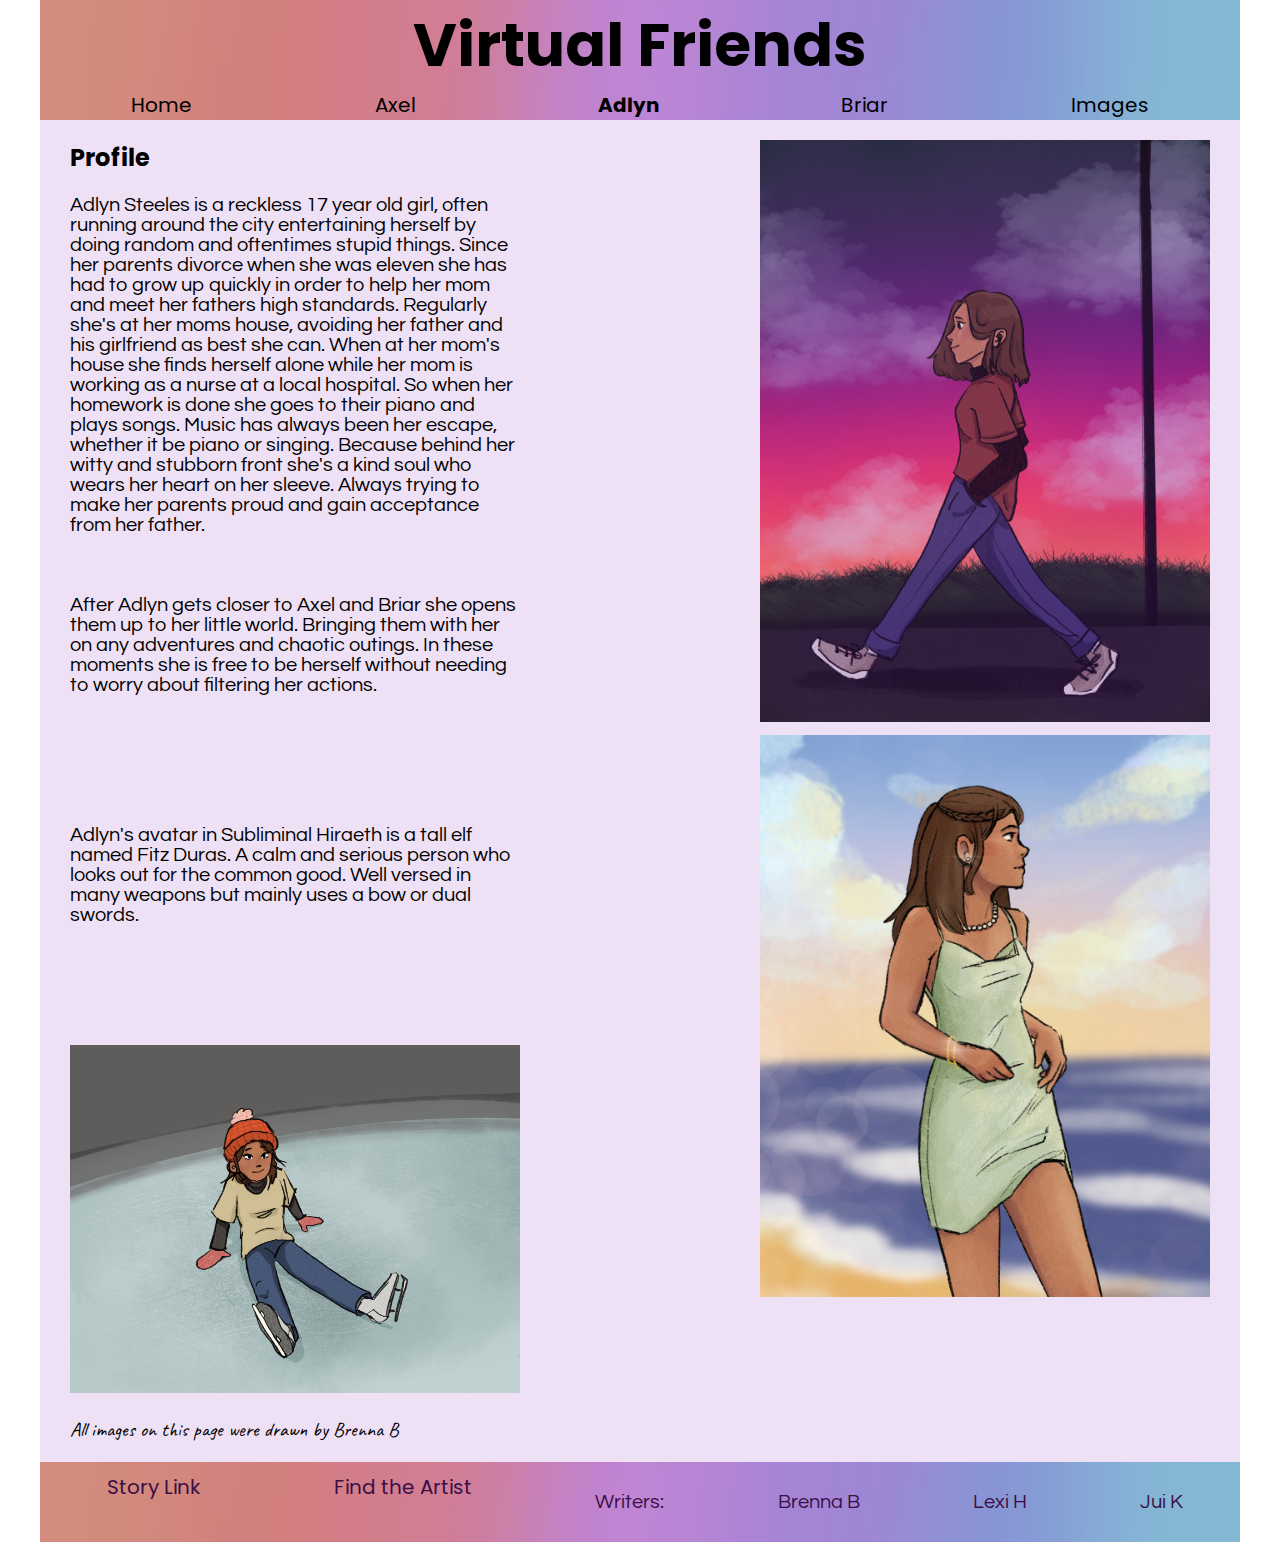
<file: Assign-2/Adlyn.html>
<!DOCTYPE html>
<html>

<head>
    <title>Virtual Friends Adlyn</title>
    <meta charset="UTF-8">
    <link rel="preconnect" href="https://fonts.googleapis.com">
    <link rel="preconnect" href="https://fonts.gstatic.com" crossorigin>
    <link
        href="https://fonts.googleapis.com/css2?family=Caveat:wght@400;600&family=Poppins:wght@400;500;600&family=Questrial&display=swap"
        rel="stylesheet">
    <link rel="stylesheet" href="css/style.css">
</head>

<body>
    <div class="container">
        <section class="banner">
            <h1 class="h1">
                Virtual Friends
            </h1>
            <nav class="primary-nav">
                <ul>
                    <li class="flex-item">
                        <a href="index.html">Home</a>
                    </li>
                    <li class="flex-item">
                        <a href="Axel.html">Axel</a>
                    </li>
                    <li class="flex-item activenav">
                        <a href="Adlyn.html">Adlyn</a>
                    </li>
                    <li class="flex-item">
                        <a href="Briar.html">Briar</a>
                    </li>
                    <li class="flex-item">
                        <a href="ImagesPage.html">Images</a>
                    </li>
                </ul>
            </nav>
        </section>
        <div class="adlyngrid bgcolor-1">
            <section class="adlyngridchild-1">
                <img src="images/Adlyn_Skates.jpg">
                <p class="phototxt">
                    All images on this page were drawn by Brenna B
                </p>
            </section>
            <section class="adlyngridchild-2">
                <h2>
                    Profile
                </h2>
                <p>
                    Adlyn Steeles is a reckless 17 year old girl, often running around the city entertaining herself by
                    doing random and oftentimes stupid things. Since her parents divorce when she was eleven she has had
                    to grow up quickly in order to help her mom and meet her fathers high standards. Regularly she's at
                    her moms house, avoiding her father and his girlfriend as best she can. When at her mom's house she
                    finds herself alone while her mom is working as a nurse at a local hospital. So when her homework is
                    done she goes to their piano and plays songs. Music has always been her escape, whether it be piano
                    or singing. Because behind her witty and stubborn front she's a kind soul who wears her heart on her
                    sleeve. Always trying to make her parents proud and gain acceptance from her father.
                </p>
            </section>
            <section class="adlyngridchild-3">
                <p>
                    After Adlyn gets closer to Axel and Briar she opens them up to her little world. Bringing them with
                    her on any adventures and chaotic outings. In these moments she is free to be herself without
                    needing to worry about filtering her actions.
                </p>
            </section>
            <section class="adlyngridchild-4">
                <p>
                    Adlyn's avatar in Subliminal Hiraeth is a tall elf named Fitz Duras. A calm and serious person who
                    looks out for the common good. Well versed in many weapons but mainly uses a bow or dual swords.
                </p>
            </section>
            <section class="adlyngridchild-5">
                <img src="images/Adlyn Beach.jpg">
            </section>
            <section class="adlyngridchild-6">
                <img src="images/Late_Night_Walk.jpg">
            </section>
        </div>
    </div>
</body>
<footer>
    <div class="container">
        <section class="footerBg">
            <div class="footerGrid">
                <div class="footerGrid-child-1">
                    <a href="https://www.wattpad.com/user/Fruit_Squad"
                        class="footergrid-txtlinks">Story Link</a>
                </div>
                <div class="footerGrid-child-2">
                    <a href="https://www.instagram.com/introvert.ed.artist/"
                        class="footergrid-txtlinks">Find the Artist</a>
                </div>
                <div class="footerGrid-child-3 footerGrid-txt">
                    <p>Writers:</p>
                </div>
                <div class="footerGrid-child-4 footerGrid-txt footerGrid-txt-Bre">
                    <p>Brenna B</p>
                </div>
                <div class="footerGrid-child-5 footerGrid-txt">
                    <p>Lexi H </p>
                </div>
                <div class="footerGrid-child-6 footerGrid-txt footerGrid-txt-jui">
                    <p>Jui K</p>
                </div>
            </div>
        </section>
    </div>
</footer>

</html>
</file>
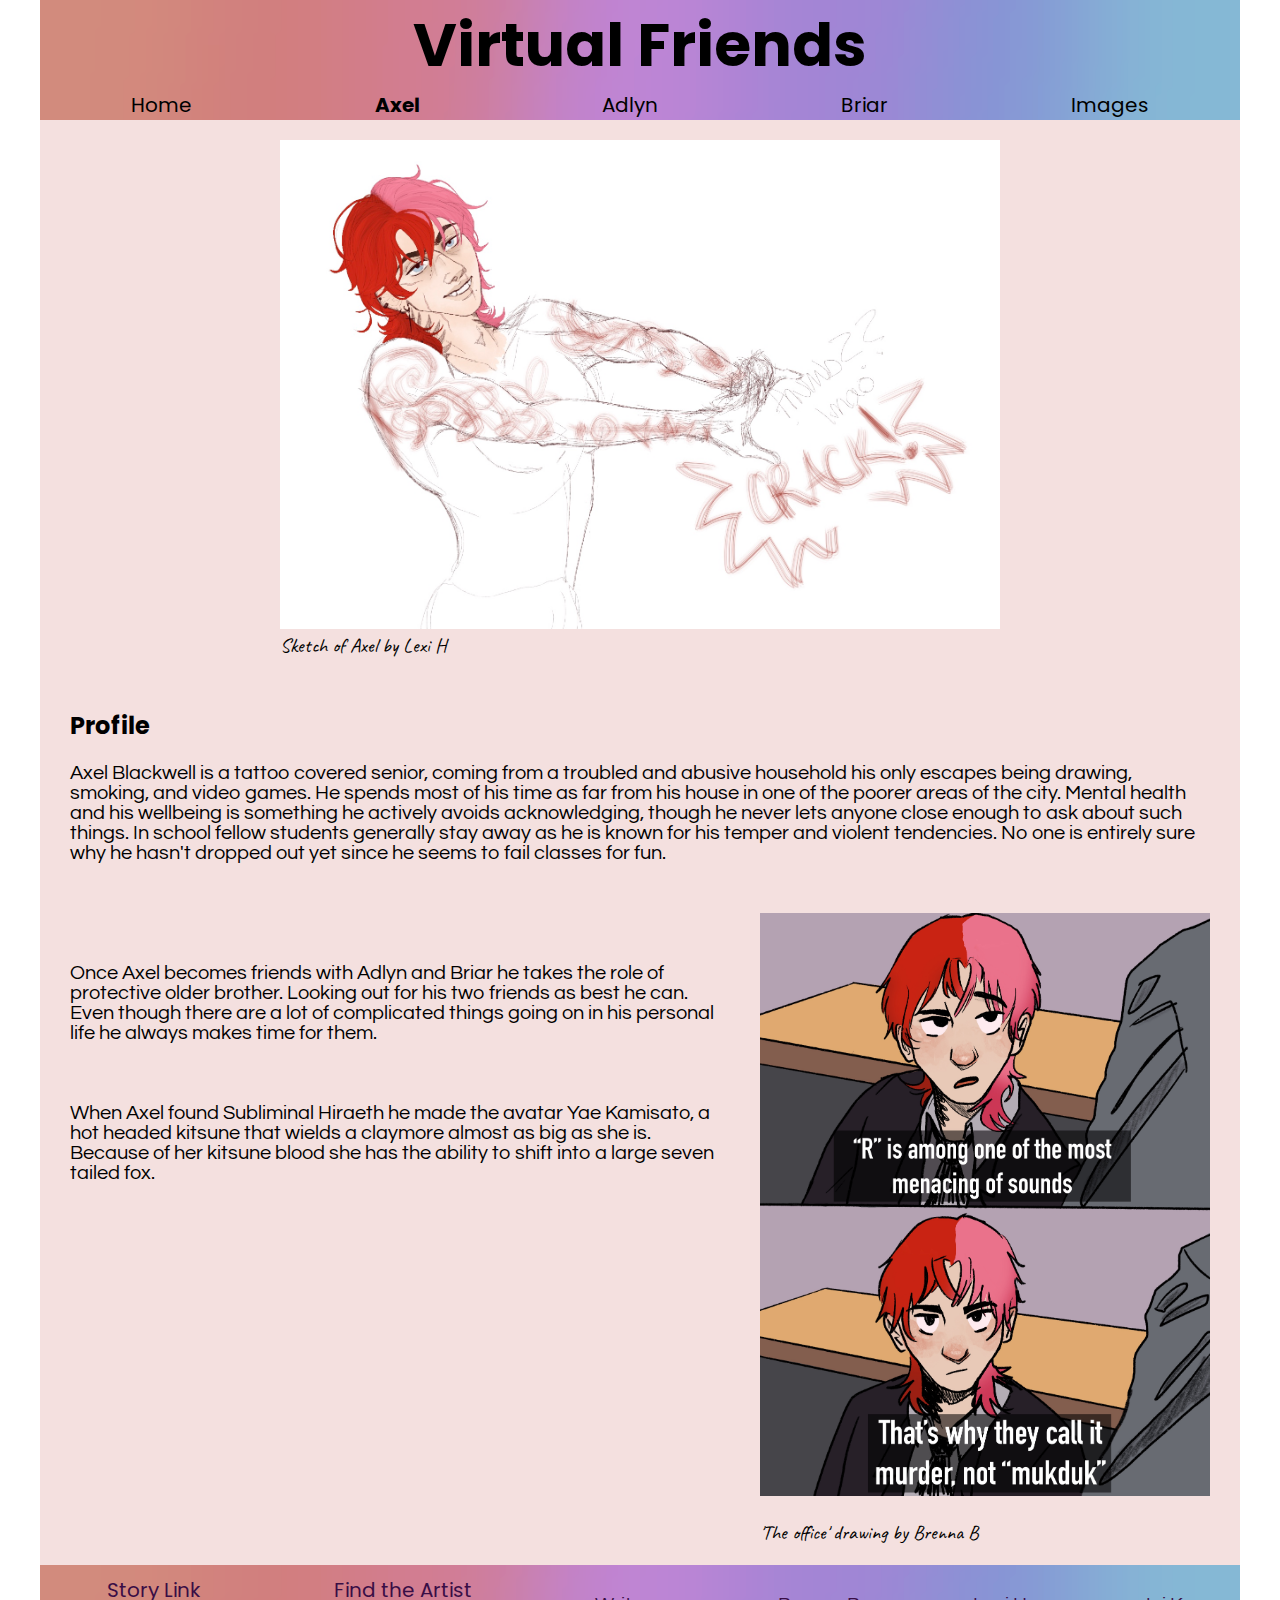
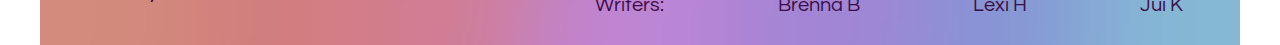
<file: Assign-2/Axel.html>
<!DOCTYPE html>
<html>

<head>
    <title>Virtual Friends Axel</title>
    <meta charset="UTF-8">
    <link rel="preconnect" href="https://fonts.googleapis.com">
    <link rel="preconnect" href="https://fonts.gstatic.com" crossorigin>
    <link
        href="https://fonts.googleapis.com/css2?family=Caveat:wght@400;600&family=Poppins:wght@400;500;600&family=Questrial&display=swap"
        rel="stylesheet">
    <link rel="stylesheet" href="css/style.css">
</head>

<body>
    <div class="container">
        <section class="banner">
            <h1 class="h1">
                Virtual Friends
            </h1>
            <nav class="primary-nav">
                <ul>
                    <li class="flex-item">
                        <a href="index.html">Home</a>
                    </li>
                    <li class="flex-item activenav">
                        <a href="Axel.html">Axel</a>
                    </li>
                    <li class="flex-item">
                        <a href="Adlyn.html">Adlyn</a>
                    </li>
                    <li class="flex-item">
                        <a href="Briar.html">Briar</a>
                    </li>
                    <li class="flex-item">
                        <a href="ImagesPage.html">Images</a>
                    </li>
                </ul>
            </nav>
        </section>
        <div class="axelgrid bgcolor-2">
            <section class="axelgrid-child-1">
                <img src="images/Lexi_Drawing_Of_Axel.jpg">
                <a class="phototxt"> Sketch of Axel by Lexi H </a>
            </section>
            <section class="axelgrid-child-2">
                <h2>
                    Profile
                </h2>
                <p>
                    Axel Blackwell is a tattoo covered senior, coming from a troubled and abusive household his only
                    escapes being drawing, smoking, and video games. He spends most of his time as far from his house in
                    one of the poorer areas of the city. Mental health and his wellbeing is something he actively avoids
                    acknowledging, though he never lets anyone close enough to ask about such things. In school fellow
                    students generally stay away as he is known for his temper and violent tendencies. No one is
                    entirely sure why he hasn't dropped out yet since he seems to fail classes for fun.
                </p>
            </section>
            <section class="axelgrid-child-3">
                <p>
                    Once Axel becomes friends with Adlyn and Briar he takes the role of protective older brother.
                    Looking out for his two friends as best he can. Even though there are a lot of complicated things
                    going on in his personal life he always makes time for them.
                </p>
            </section>
            <section class="axelgrid-child-4">
                <p>
                    When Axel found Subliminal Hiraeth he made the avatar Yae Kamisato, a hot headed kitsune that wields
                    a claymore almost as big as she is. Because of her kitsune blood she has the ability to shift into a
                    large seven tailed fox.
                </p>
            </section>
            <sectioin class="axelgrid-child-5">
                <img src="images/The_Office_Au.jpg">
                <p class="phototxt"> 'The office' drawing by Brenna B </p>
            </sectioin>
        </div>
</body>

</body>
<footer>
    <div class="container">
        <section class="footerBg">
            <div class="footerGrid">
                <div class="footerGrid-child-1">
                    <a href="https://www.wattpad.com/user/Fruit_Squad"
                        class="footergrid-txtlinks footergrid-txt-links">Story Link</a>
                </div>
                <div class="footerGrid-child-2">
                    <a href="https://www.instagram.com/introvert.ed.artist/"
                        class="footergrid-txtlinks footergrid-txt-links">Find the Artist</a>
                </div>
                <div class="footerGrid-child-3 footerGrid-txt">
                    <p>Writers:</p>
                </div>
                <div class="footerGrid-child-4 footerGrid-txt footerGrid-txt-Bre">
                    <p>Brenna B</p>
                </div>
                <div class="footerGrid-child-5 footerGrid-txt">
                    <p>Lexi H </p>
                </div>
                <div class="footerGrid-child-6 footerGrid-txt footerGrid-txt-jui">
                    <p>Jui K</p>
                </div>
            </div>
        </section>
    </div>
</footer>

</html>
</file>
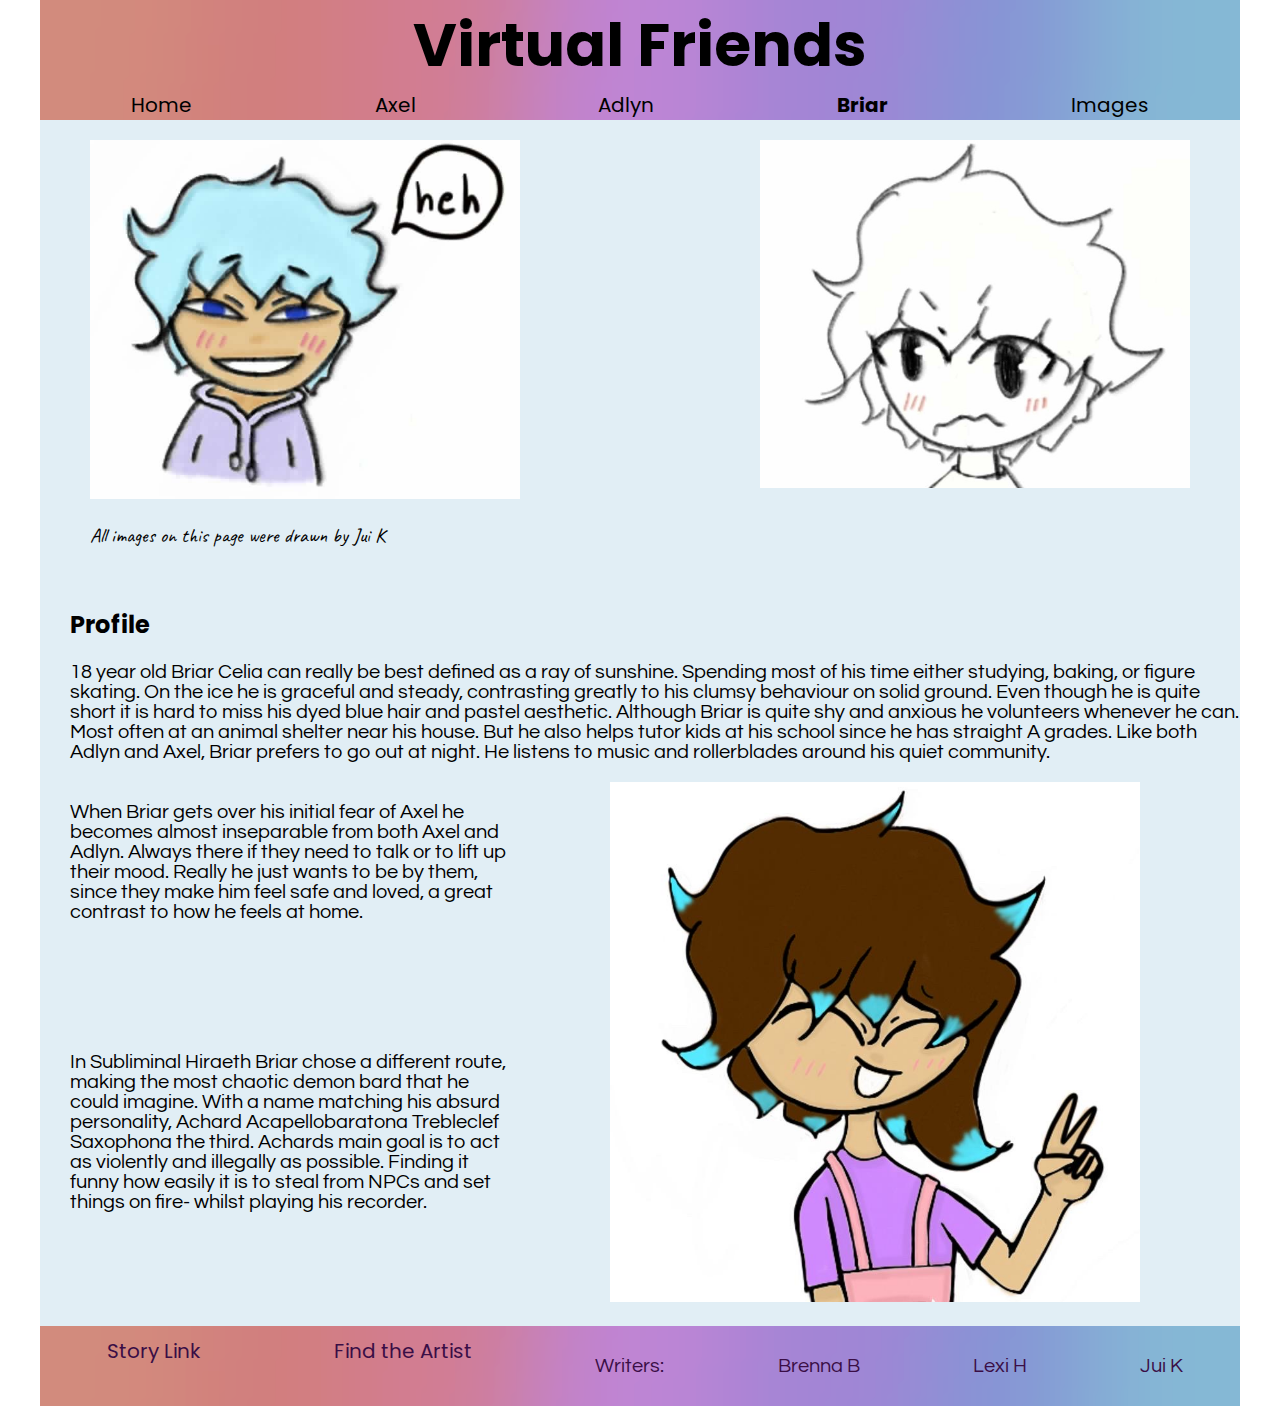
<file: Assign-2/Briar.html>
<!DOCTYPE html>
<html>

<head>
    <title>Virtual Friends Briar</title>
    <meta charset="UTF-8">
    <link rel="preconnect" href="https://fonts.googleapis.com">
    <link rel="preconnect" href="https://fonts.gstatic.com" crossorigin>
    <link
        href="https://fonts.googleapis.com/css2?family=Caveat:wght@400;600&family=Poppins:wght@400;500;600&family=Questrial&display=swap"
        rel="stylesheet">
    <link rel="stylesheet" href="css/style.css">
</head>

<body>
    <div class="container">
        <section class="banner">
            <h1 class="h1">
                Virtual Friends
            </h1>
            <nav class="primary-nav">
                <ul>
                    <li class="flex-item">
                        <a href="index.html">Home</a>
                    </li>
                    <li class="flex-item">
                        <a href="Axel.html">Axel</a>
                    </li>
                    <li class="flex-item">
                        <a href="Adlyn.html">Adlyn</a>
                    </li>
                    <li class="flex-item activenav">
                        <a href="Briar.html">Briar</a>
                    </li>
                    <li class="flex-item">
                        <a href="ImagesPage.html">Images</a>
                    </li>
                </ul>
            </nav>
        </section>
        <div class="briargrid bgcolor-3">
            <section class="briargridchild-1">
                <img src="images/Briar_heh.jpg">
                <p class="phototxt">
                    All images on this page were drawn by Jui K
                </p>
            </section>
            <section class="briargridchild-2">
                <h2>
                    Profile
                </h2>
                <p>
                    18 year old Briar Celia can really be best defined as a ray of sunshine. Spending most of his time
                    either
                    studying, baking, or figure skating. On the ice he is graceful and steady, contrasting greatly to
                    his clumsy
                    behaviour on solid ground. Even though he is quite short it is hard to miss his dyed blue hair and
                    pastel
                    aesthetic. Although Briar is quite shy and anxious he volunteers whenever he can. Most often at an
                    animal
                    shelter near his house. But he also helps tutor kids at his school since he has straight A grades.
                    Like both
                    Adlyn and Axel, Briar prefers to go out at night. He listens to music and rollerblades around his
                    quiet
                    community.
                </p>
            </section>
            <section class="briargridchild-3">
                <p>
                    When Briar gets over his initial fear of Axel he becomes almost inseparable from both Axel and
                    Adlyn. Always
                    there if they need to talk or to lift up their mood. Really he just wants to be by them, since they
                    make him
                    feel safe and loved, a great contrast to how he feels at home.
                </p>
            </section>
            <section class="briargridchild-4">
                <p>
                    In Subliminal Hiraeth Briar chose a different route, making the most chaotic demon bard that he
                    could imagine.
                    With a name matching his absurd personality, Achard Acapellobaratona Trebleclef Saxophona the third.
                    Achards
                    main goal is to act as violently and illegally as possible. Finding it funny how easily it is to
                    steal from NPCs
                    and set things on fire- whilst playing his recorder.
                </p>
            </section>
            <section class="briargridchild-5">
                <img src="images/mafia_au_briar.jpg">
            </section>
            <section class="briargridchild-6">
                <img src="images/blushing_Briar.jpg">
            </section>
        </div>
    </div>
</body>
<footer>
    <div class="container">
        <section class="footerBg">
            <div class="footerGrid">
                <div class="footerGrid-child-1">
                    <a href="https://www.wattpad.com/user/Fruit_Squad"
                        class="footergrid-txtlinks footergrid-txt-links">Story Link</a>
                </div>
                <div class="footerGrid-child-2">
                    <a href="https://www.instagram.com/introvert.ed.artist/"
                        class="footergrid-txtlinks footergrid-txt-links">Find the Artist</a>
                </div>
                <div class="footerGrid-child-3 footerGrid-txt">
                    <p>Writers:</p>
                </div>
                <div class="footerGrid-child-4 footerGrid-txt footerGrid-txt-Bre">
                    <p>Brenna B</p>
                </div>
                <div class="footerGrid-child-5 footerGrid-txt">
                    <p>Lexi H </p>
                </div>
                <div class="footerGrid-child-6 footerGrid-txt footerGrid-txt-jui">
                    <p>Jui K</p>
                </div>
            </div>
        </section>
    </div>
</footer>

</html>
</file>
<file: Assign-2/css/style.css>
.container {
    max-width: 1200px;
    margin-left: auto;
    margin-right: auto;

}

.primary-nav ul {
    list-style-type: none;
    margin: 0;
    padding: 0;
    display: flex;
    justify-content: space-around;
}

.primary-nav ul li a {
    text-decoration: none;
    color: rgb(0, 0, 0);
    transition: .5s;
}

.primary-nav ul li a:hover {
    color: white;
}

.active {
    color: white;
    text-decoration: underline;
}

.banner {
    background-image: url("../images/siteBanner.PNG");
    background-size: 100%;
    min-height: 100%;
}

.banner h1 {
    display: flex;
    justify-content: center;
    margin: 0;
}

.footerBg {
    background-image: url("../images/siteBanner.PNG");
    background-size: 100%;
}

.footerBg h2 {
    color: rgb(0, 0, 0, 0)
}

.indexgrid {
    display: grid;
    grid-template-columns: 1fr 1fr 1fr 1fr 1fr;
    grid-template-rows: 1fr 1f;
}

.indexgrid-child-1 {
    grid-column: 3 / 6;
    grid-row: 1 / 3;
    padding-top: 30px;
}

.indexgrid-child-2 {
    grid-column: 1 / 3;
    grid-row: 1 / 3;
    padding-top: 30px;
}

.indexgrid-child-3 {
    grid-column: 1 /6;
    grid-row: 3
}

.indexgrid-child-4 {
    grid-column: 1 / 6;
    grid-row: 4;
}

.indexgrid-child-5 {
    grid-column: 1 / 6;
    grid-row: 7;
    padding-top: 20px;

}

.indexgrid-child-6 {
    grid-column: 1 /span 2;
    grid-row: 5 / 7;
}

.indexgrid-child-7 {
    grid-column: 4 / span 2;
    grid-row: 5 / 7;
}

.indexgrid-child-8 {
    grid-column: 3 / span 1;
    grid-row: 5 / 7;
}

.indexgrid-child-9 {
    grid-column: 6;
    grid-row: 6;
}

.indexgrid-child-10 {
    grid-column: 3 / 5;
    grid-row: 5;
}

body {
    margin: 0;
}

.imgrow-left {
    padding-left: 50px;
}

.imgrow-right {
    padding-right: 50px;
}

img {
    max-width: 100%;
}

a {
    font-family: 'Poppins', sans-serif;
    font-size: 20px;
}

h1 {
    font-family: 'Poppins', sans-serif;
    font-size: 60px;
}

h2 {
    font-family: 'Poppins', sans-serif;
}

p {
    font-family: 'Questrial', sans-serif;
    font-size: 20px;

}

footer {
    margin: 0px;
}

.footerGrid {
    display: flex;
    justify-content: space-around;
}

.footerGrid-child-1 {
    padding: 10px;
    font-family: 'Questrial', sans serif;
}

.footerGrid-child-2 {
    padding: 10px;
    font-family: 'Questrial', sans serif;
}

.footerGrid-child-3 {
    padding: 10px;
}

.footerGrid-child-4 {
    padding: 10px;
}

.footerGrid-child-5 {
    padding: 10px;
}

.footerGrid-child-6 {
    padding: 10px;
}

.footergrid-txtlinks {
    padding: 10px;
    text-decoration: none;
    color: rgb(58, 14, 70);
}

.footerGrid-txt {
    color: rgb(58, 14, 70)
}

.phototxt {
    font-family: 'Caveat', cursive;
}

.imgpagegrid div p {
    font-family: 'Caveat', sans serif;
    font-size: 20px;
    padding-left: 40px;
    flex-grow: 1;
}

.imgpagegrid {
    display: grid;
    grid-template-columns: 1fr 1fr 1fr 1fr 1fr;
    grid-template-rows: 1fr 1fr;
    grid-gap: 10px;

}

.imgpagegrid-child-1 {
    grid-column: 1 / span 2;
    grid-row: 1;
    padding-left: 75px;
    padding-top: 20px;
}

.imgpagegrid-child-2 {
    grid-column: 4 / span 2;
    grid-row: 1;
    padding-right: 75px;
    padding-top: 20px;
}

.imgpagegrid-child-3 {
    grid-column: 4 / span 2;
    grid-row: 4 / 6;
    padding-top: 50px;
    padding-right: 75px;
}

.imgpagegrid-child-4 {
    grid-column: 1 / span 2;
    grid-row: 2;
    padding-left: 75px;
    padding-top: 50px;
}

.imgpagegrid-child-5 {
    grid-column: 4;
    grid-row: 3;
    padding-top: 100px;
}

.imgpagegrid-child-6 {
    grid-column: 3;
    grid-row: 3;
    padding-top: 100px;
}

.imgpagegrid-child-7 {
    grid-column: 4 /span 2;
    grid-row: 2;
    padding-right: 75px;
    padding-top: 50px;
}

.imgpagegrid-child-8 {
    grid-column: 1 / span 2;
    grid-row: 4 / 5;
    padding-top: 50px;
    padding-left: 75px;
}

.imgpagegrid-child-9 {
    grid-column: 5;
    grid-row: 3;
    padding-top: 100px;
}

.imgpagegrid-child-10 {
    grid-column: 2;
    grid-row: 3;
    padding-top: 100px;
}

.imgpagegrid-child-11 {
    grid-column: 1;
    grid-row: 3;
    padding-top: 100px;
}

.axelgrid {
    display: grid;
    grid-template-columns: 1fr 1fr 1fr 1fr 1fr;
    grid-template-rows: 1fr;
}

.axelgrid-child-1 {
    grid-column: 2 / span 3;
    grid-row: 1;
    padding-top: 20px;
}

.axelgrid-child-2 {
    grid-column: 1 / 6;
    grid-row: 2;
    padding: 30px;
}

.axelgrid-child-3 {
    grid-column: 1 / 4;
    grid-row: 4;
    padding: 30px;
}

.axelgrid-child-4 {
    grid-column: 1 / 4;
    grid-row: 4;
    padding-top: 170px;
    padding-left: 30px;
    padding-right: 30px;
}

.axelgrid-child-5 {
    grid-column: 4 / 6;
    grid-row: 4 / 5;
    padding-right: 30px;
}

.adlyngrid {
    display: grid;
    grid-template-columns: 1fr 1fr 1fr 1fr 1fr;
    grid-template-rows: 1fr;
}

.adlyngridchild-1 {
    grid-column: 1 / span 2;
    grid-row: 3;
    padding-top: 100px;
    padding-left: 30px;
}

.adlyngridchild-2 {
    grid-column: 1 / span 2;
    grid-row: 1;
    padding-left: 30px;
}

.adlyngridchild-3 {
    grid-column: 1 / span 2;
    grid-row: 2;
    padding-top: 20px;
    padding-left: 30px;
    padding-bottom: 50px;
}

.adlyngridchild-4 {
    grid-column: 1 / span 2;
    grid-row: 2;
    padding-top: 250px;
    padding-left: 30px;
}

.adlyngridchild-5 {
    grid-column: 4 / span 2;
    grid-row: 2 / span 2;
    padding-right: 30px;
    padding-top: 180px;
}

.adlyngridchild-6 {
    grid-column: 4/ span 2;
    grid-row: 1 / span 2;
    padding-right: 30px;
    padding-top: 20px;
}

.briargrid {
    display: grid;
    grid-template-columns: 1fr 1fr 1fr 1fr 1fr;
    grid-template-rows: 1fr;
}

.briargridchild-1 {
    grid-column: 1 / span 2;
    grid-row: 1;
    padding-left: 50px;
    padding-top: 20px;
}

.briargridchild-2 {
    grid-column: 1 / 6;
    grid-row: 2;
    padding-left: 30px;
    padding-top: 20px;
}

.briargridchild-3 {
    grid-column: 1 / span 2;
    grid-row: 3;
    padding-left: 30px;
}

.briargridchild-4 {
    grid-column: 1 / span 2;
    grid-row: 3;
    padding-left: 30px;
    padding-top: 250px;
}

.briargridchild-5 {
    grid-column: 3 /span 3;
    grid-row: 3;
    padding-left: 90px;
    padding-right: 100px;
    padding-bottom: 20px;
}

.briargridchild-6 {
    grid-column: 4 / span 2;
    grid-row: 1;
    padding-right: 50px;
    padding-top: 20px;
}

.smallpadding {
    padding: 20px;
    padding-top: 280px;
}

.activenav {
    font-weight: bold;
}

.txt {
    Padding-left: 30px;
    padding-right: 30px;
}

.bgcolor-1 {
    background-color: rgba(190, 133, 213, 0.242);
}

.bgcolor-2 {
    background-color: rgba(210, 126, 125, 0.242);
}

.bgcolor-3 {
    background-color: rgb(133, 184, 213, 0.242);
}

.bgcolor-4 {
    background-color: rgb(210, 139, 125, 0.242);
}

.bgcolor-5 {
    background-color: rgb(133, 148, 213, 0.242);
}

@media screen and (max-width: 1000px) {

    .adlyngrid {
        grid-template-columns: 1fr 1fr 1fr;
    }

    .adlyngridchild-1 {
        grid-column: 1 / span 2;
        grid-row: 3;
        padding-top: 100px;
        padding-left: 30px;
        max-width: 80%;
    }

    .adlyngridchild-2 {
        grid-column: 1 / span 2;
        grid-row: 1;
        padding-left: 30px;
        padding-right: 20px;
    }

    .adlyngridchild-3 {
        grid-column: 1 / span 2;
        grid-row: 2;
        padding-top: 20px;
        padding-left: 30px;
        padding-bottom: 50px;
        padding-right: 20px;
    }

    .adlyngridchild-4 {
        grid-column: 1 / span 2;
        grid-row: 2;
        padding-top: 150px;
        padding-left: 30px;
        padding-right: 20px;
    }

    .adlyngridchild-5 {
        grid-column: 3 / span 2;
        grid-row: 2 / span 2;
        padding-right: 20px;
        max-width: 100%;
    }

    .adlyngridchild-6 {
        grid-column: 3/ span 1;
        grid-row: 1 / span 2;
        padding-right: 10px;
        padding-top: 20px;
        max-width: 100%;
    }

    p {
        font-size: 20px;
    }

}

@media screen and (max-width: 700px) {

    .axelgrid {
        display: grid;
        grid-template-columns: 1fr 1fr;
        grid-template-rows: 1fr;
    }

    .axelgrid-child-1 {
        grid-column: 1 / 6;
        grid-row: 1;
        padding: 20px;
    }

    .axelgrid-child-2 {
        grid-column: 1 / 6;
        grid-row: 2;
    }

    .axelgrid-child-3 {
        grid-column: 1 / 6;
        grid-row: 4;
        padding: 20px;
    }

    .axelgrid-child-4 {
        grid-column: 1 / 6;
        grid-row: 4;
        padding-top: 170px;
        padding-left: 20px;
        padding-right: 20px;
        padding-bottom: 40px;
    }

    .axelgrid-child-5 {
        grid-column: 4 / 6;
        grid-row: 3 / 4;
        padding: 20px;
    }

    p {
        font-size: 18px;
    }


    .adlyngrid {
        grid-template-columns: 1fr;
    }

    .adlyngridchild-1 {
        grid-column: 1;
        grid-row: 5;
        padding: 20px;
        max-width: 100%;
    }

    .adlyngridchild-2 {
        grid-column: 1;
        grid-row: 2;
        padding-left: 20px;
        padding-right: 20px;
    }

    .adlyngridchild-3 {
        grid-column: 1;
        grid-row: 4;
        padding-top: 20px;
        padding-left: 20px;
        padding-bottom: 50px;
        padding-right: 20px;
    }

    .adlyngridchild-4 {
        grid-column: 1;
        grid-row: 4;
        padding-top: 150px;
        padding-left: 20px;
    }

    .adlyngridchild-5 {
        grid-column: 1;
        grid-row: 3;
        padding: 20px;
        max-width: 100%;
    }

    .adlyngridchild-6 {
        grid-column: 1;
        grid-row: 1;
        padding: 20px;
        max-width: 100%;
    }

    .briargridchild-1 {
        grid-column: 1 / span 3;
        grid-row: 1;
        padding-top: 20px;
        padding-left: 10px;
        max-width: 70%;
    }

    .briargridchild-2 {
        grid-column: 1 / - 1;
        grid-row: 2;
        padding: 20px;
    }


    .briargridchild-3 {
        grid-column: 1 / 6;
        grid-row: 3;
        padding: 20px;
    }

    .briargridchild-4 {
        grid-column: 1 / 6;
        grid-row: 3;
        padding-left: 20px;
        padding-right: 20px;
        padding-top: 150px;
    }

    .briargridchild-5 {
        grid-column: 1 / 6;
        grid-row: 5;
        padding-left: 90px;
        padding-right: 90px;
        padding-bottom: 20px;
    }

    .briargridchild-6 {
        grid-column: 3 / span 3;
        grid-row: 1;
        padding-top: 20px;
        max-width: 72%;
        padding-left: 100px;
        padding-right: 10px;
    }

    .imgpagegrid {
        display: grid;
        grid-template-columns: 1fr 1fr 1fr 1fr 1fr;
        grid-template-rows: 1fr;
        grid-gap: 5px;
    }

    .imgpagegrid div p {
        font-family: 'Caveat', sans serif;
        font-size: 15px;
        padding-left: 30px;
        flex-grow: 1;
    }

    .footerGrid p {
        font-size: 18px;
    }

    .footerGrid a {
        font-size: 18px;
    }

}

@media screen and (max-width: 450px) {

    .indexgrid {
        grid-template-rows: 1fr;
    }

    .indexgrid-child-1 {
        grid-column: 1 / 6;
        grid-row: 1 / 3;
        padding-top: 30px;
    }

    .indexgrid-child-2 {
        grid-column: 1 / 6;
        grid-row: 3;
        padding-top: 30px;
    }

    .indexgrid-child-3 {
        grid-column: 1 /6;
        grid-row: 4;

    }

    .indexgrid-child-4 {
        grid-column: 1 / 6;
        grid-row: 5;
    }

    .indexgrid-child-5 {
        grid-column: 1 / 6;
        grid-row: 8;
        padding-top: 20px;

    }

    .indexgrid-child-6 {
        grid-column: 1 / 6;
        grid-row: 6 / 7;
    }

    .indexgrid-child-7 {
        grid-column: 1 / 6;
        grid-row: 7;
    }

    .indexgrid-child-8 {
        grid-column: none;
        grid-row: none;
    }

    .indexgrid-child-9 {
        grid-column: 6;
        grid-row: 7;

    }

    .indexgrid-child-10 {
        grid-column: 2 / 5;
        grid-row: 6;
        padding-top: 40px;
    }

    .smallpadding {
        padding-left: 30px;
    }

    .imgrow-left {
        padding-left: 0px;
    }

    .imgrow-right {
        padding-right: 0px;
    }

    .adlyngridchild-1 {
        grid-column: 1;
        grid-row: 5;
        padding: 20px;
        max-width: 100%;
    }

    .adlyngridchild-2 {
        grid-column: 1;
        grid-row: 2;
        padding-left: 20px;
        padding-right: 20px;
    }

    .adlyngridchild-3 {
        grid-column: 1;
        grid-row: 4;
        padding-top: 20px;
        padding-left: 20px;
        padding-bottom: 50px;
        padding-right: 20px;
    }

    .adlyngridchild-4 {
        grid-column: 1;
        grid-row: 4;
        padding-top: 150px;
        padding-left: 20px;
    }

    .adlyngridchild-5 {
        grid-column: 1;
        grid-row: 3;
        padding: 20px;
        max-width: 100%;
    }

    .adlyngridchild-6 {
        grid-column: 1;
        grid-row: 1;
        padding: 20px;
        max-width: 100%;
    }

    .briargridchild-1 {
        grid-column: 1 / 6;
        grid-row: 1;
        padding: 10px;
        max-width: 100%;
    }

    .briargridchild-2 {
        grid-column: 1 / - 1;
        grid-row: 2;
        padding: 20px;
    }


    .briargridchild-3 {
        grid-column: 1 / 6;
        grid-row: 4;
        padding: 20px;
    }

    .briargridchild-4 {
        grid-column: 1 / 6;
        grid-row: 4;
        padding-left: 20px;
        padding-right: 20px;
        padding-top: 150px;
    }

    .briargridchild-5 {
        grid-column: 1 / 6;
        grid-row: 5;
        padding: 10px;
    }

    .briargridchild-6 {
        grid-column: 1 / 6;
        grid-row: 3;
        padding: 10px;
        max-width: 100%;
    }

    .imgpagegrid {
        display: grid;
        grid-template-columns: 1fr;
        grid-template-rows: 1fr;
        grid-gap: 10px;

    }

    .imgpagegrid-child-1 {
        grid-column: 1 / 6;
        grid-row: 1;
        padding: 20px;
    }

    .imgpagegrid-child-2 {
        grid-column: 1 / 6;
        grid-row: 2;
        padding: 20px;
    }

    .imgpagegrid-child-3 {
        grid-column: 1 / 6;
        grid-row: 3;
        padding: 20px;
    }

    .imgpagegrid-child-4 {
        grid-column: 1 / 6;
        grid-row: 4;
        padding: 20px;
    }

    .imgpagegrid-child-5 {
        grid-column: 1 / 6;
        grid-row: 5;
        padding: 20px;
    }

    .imgpagegrid-child-6 {
        grid-column: 1 / 6;
        grid-row: 6;
        padding: 20px;
    }

    .imgpagegrid-child-7 {
        grid-column: 1 / 6;
        grid-row: 7;
        padding: 20px;
    }

    .imgpagegrid-child-8 {
        grid-column: 1 / 6;
        grid-row: 8;
        padding: 20px;
    }

    .imgpagegrid-child-9 {
        grid-column: 1 / 6;
        grid-row: 9;
        padding: 20px;
    }

    .imgpagegrid-child-10 {
        grid-column: 1 / 6;
        grid-row: 10;
        padding: 20px;
    }

    .imgpagegrid-child-11 {
        grid-column: 1 / 6;
        grid-row: 11;
        padding: 20px;
    }

    .imgpagegrid div p {
        font-family: 'Caveat', sans serif;
        font-size: 15px;
        padding-left: 20px;
    }

    p {
        font-size: 17px;
    }

    h1 {
        font-size: 30px;
    }

    h2 {
        font-size: 25px;
    }

    .footerGrid p {
        font-size: 13px;
    }

    .footerGrid a {
        font-size: 13px;
    }
}

@media screen and (max-width: 330px) {
    .adlyngrid p {
        font-size: 15px;
    }

    .adlyngrid h2 {
        font-size: 20px;
    }

    .footergrid {
        grid-template-rows: 1fr 1fr;
    }
}
</file>
